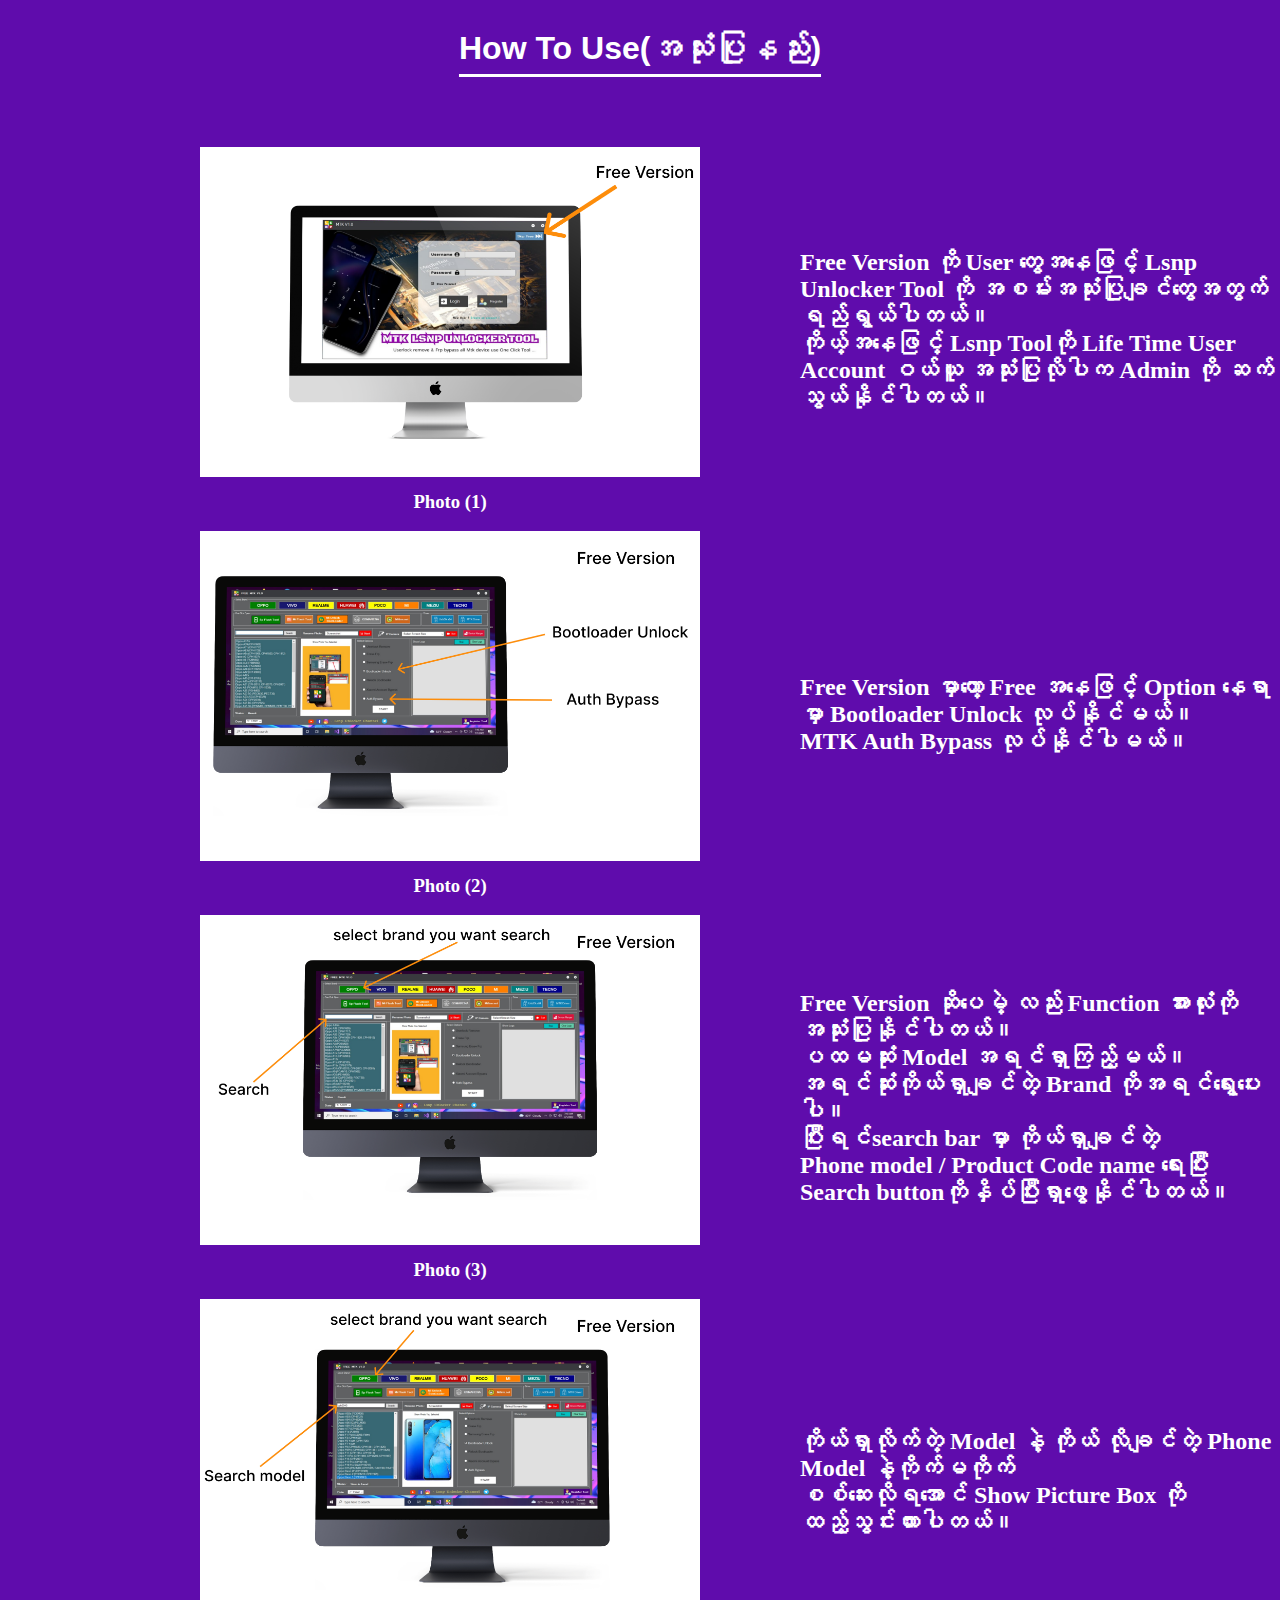
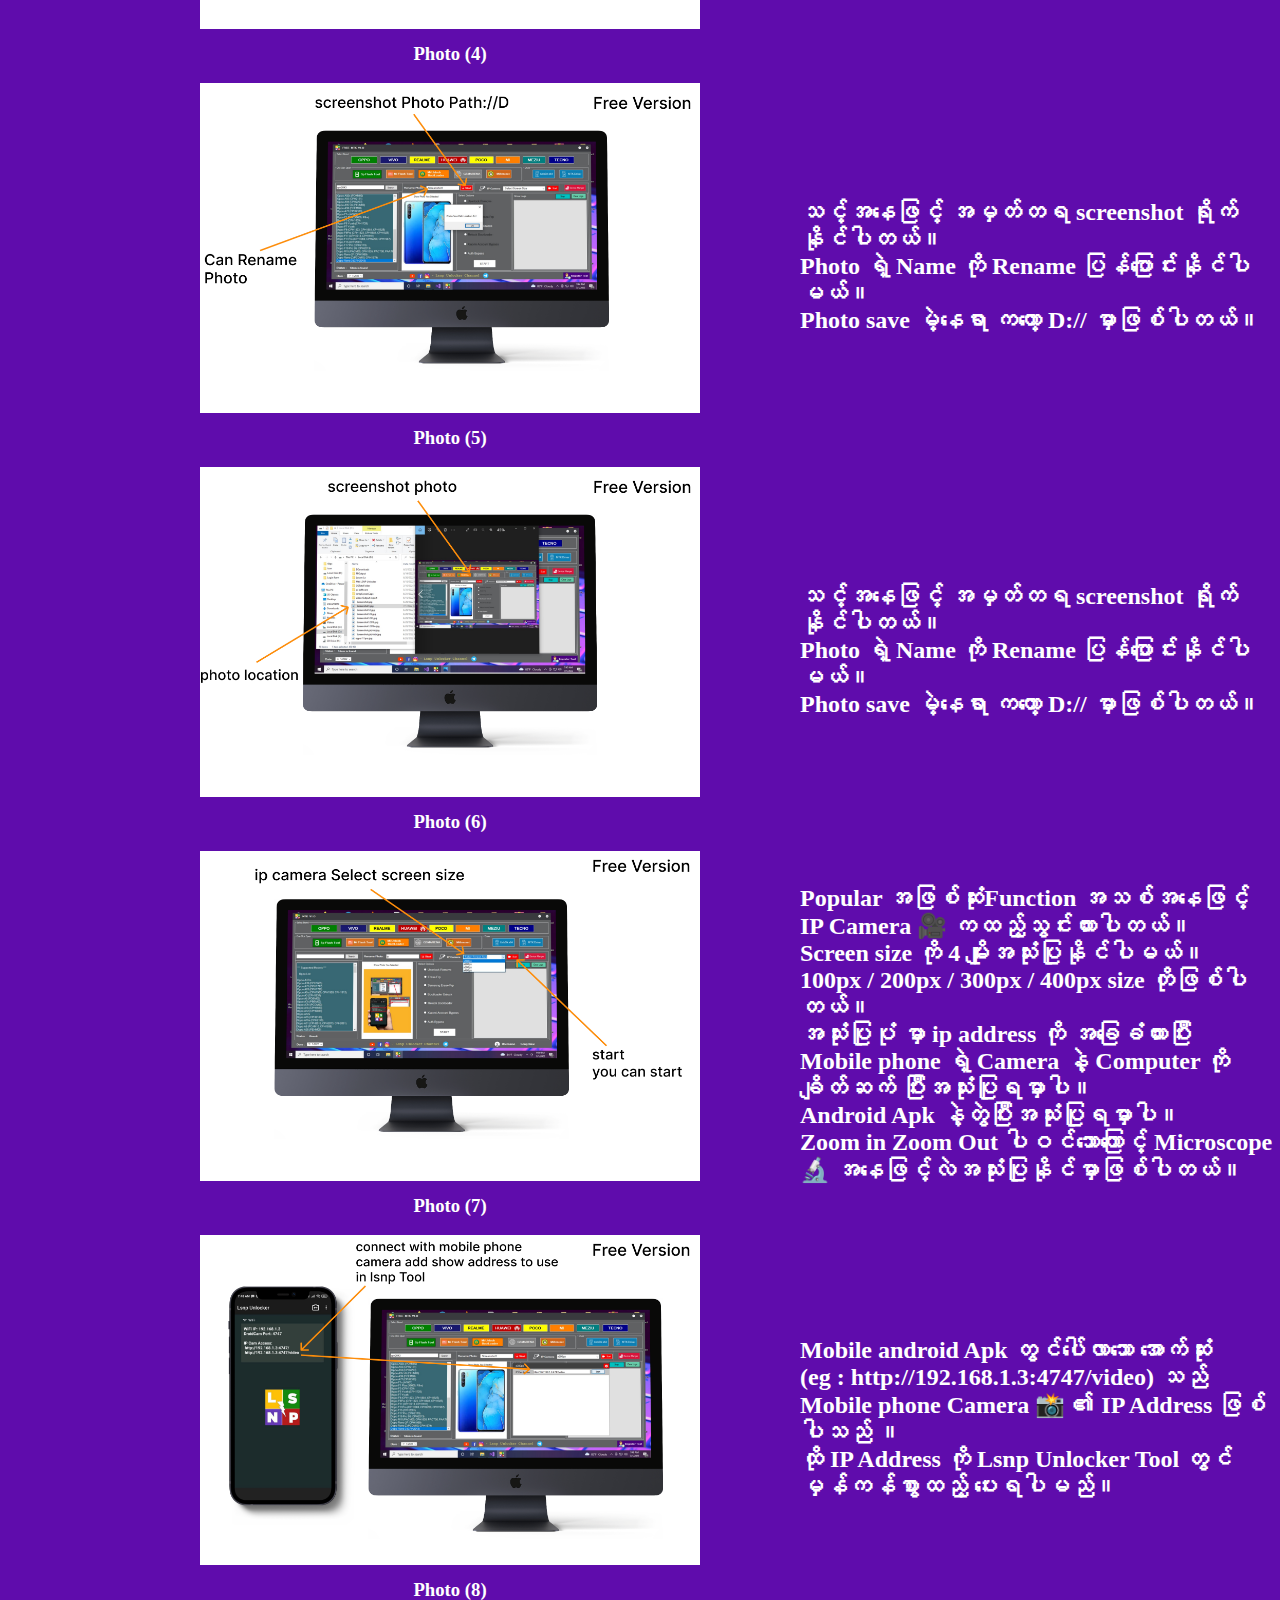
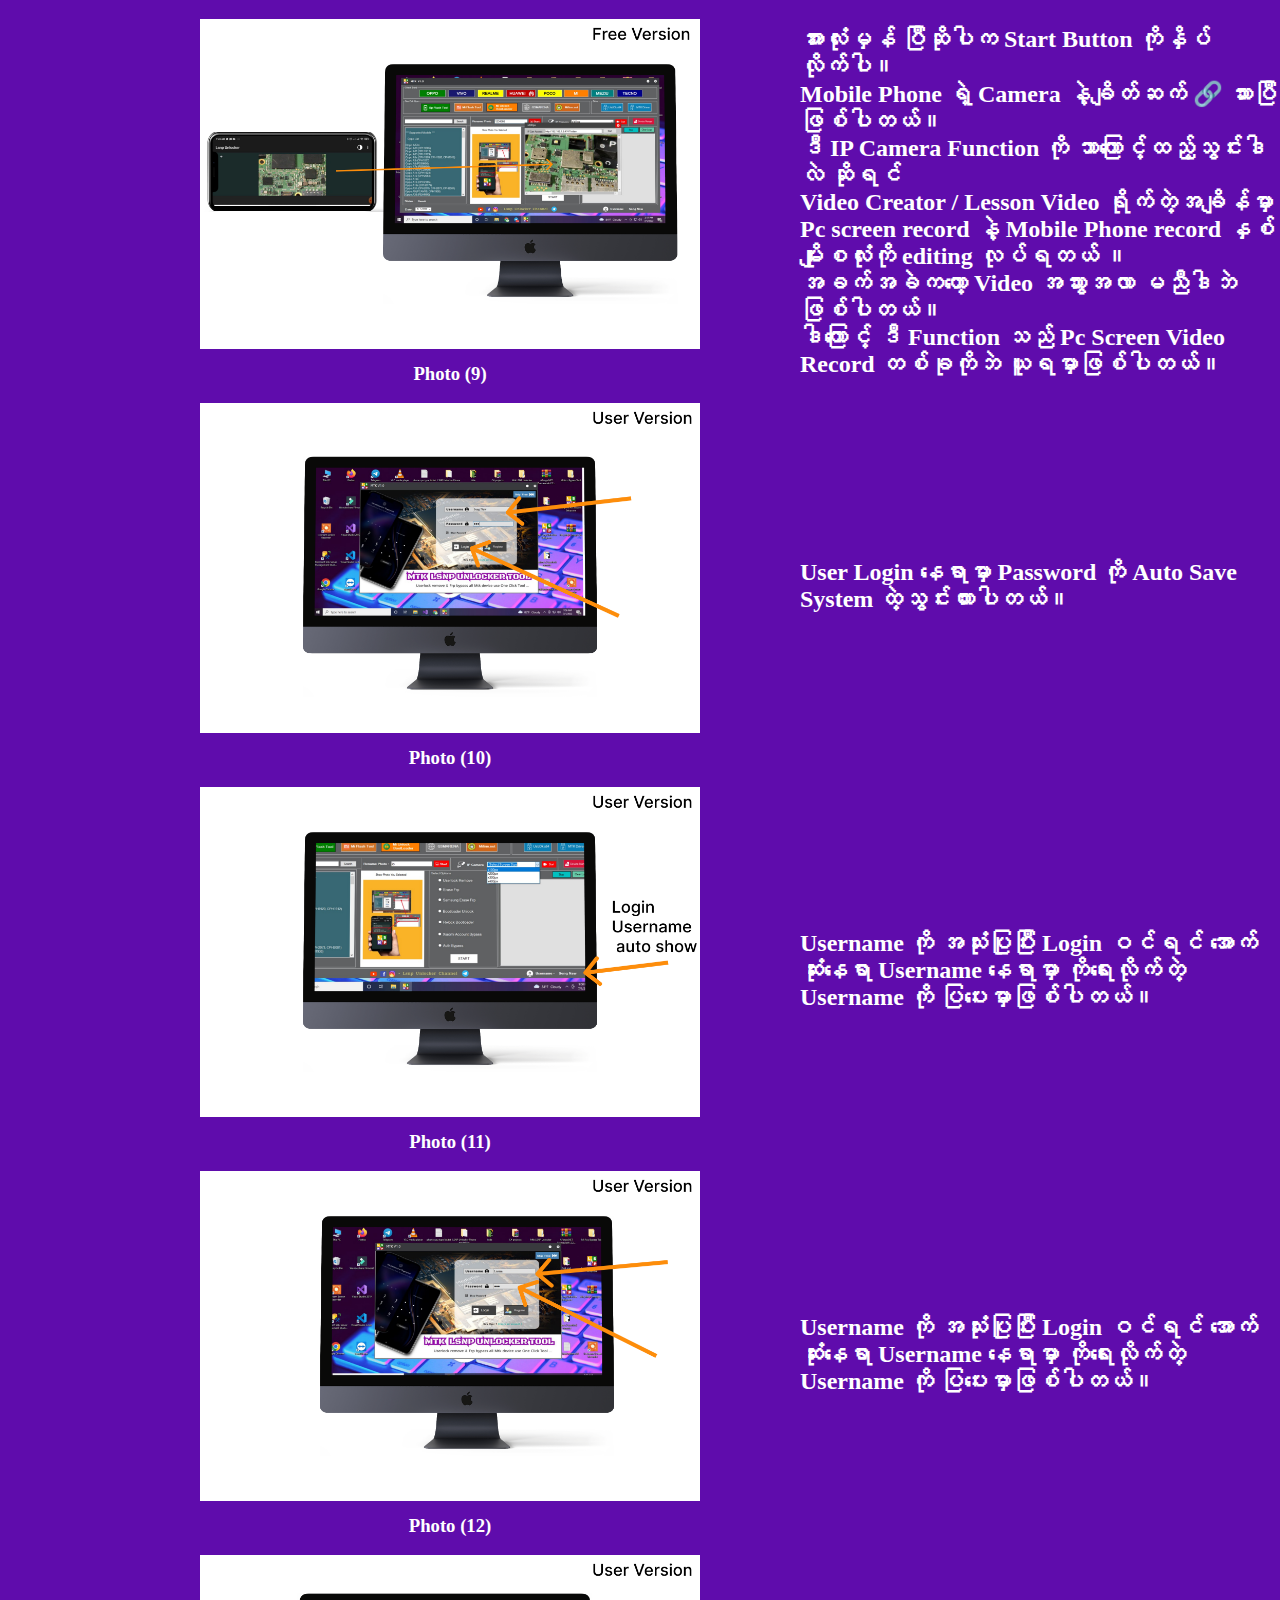
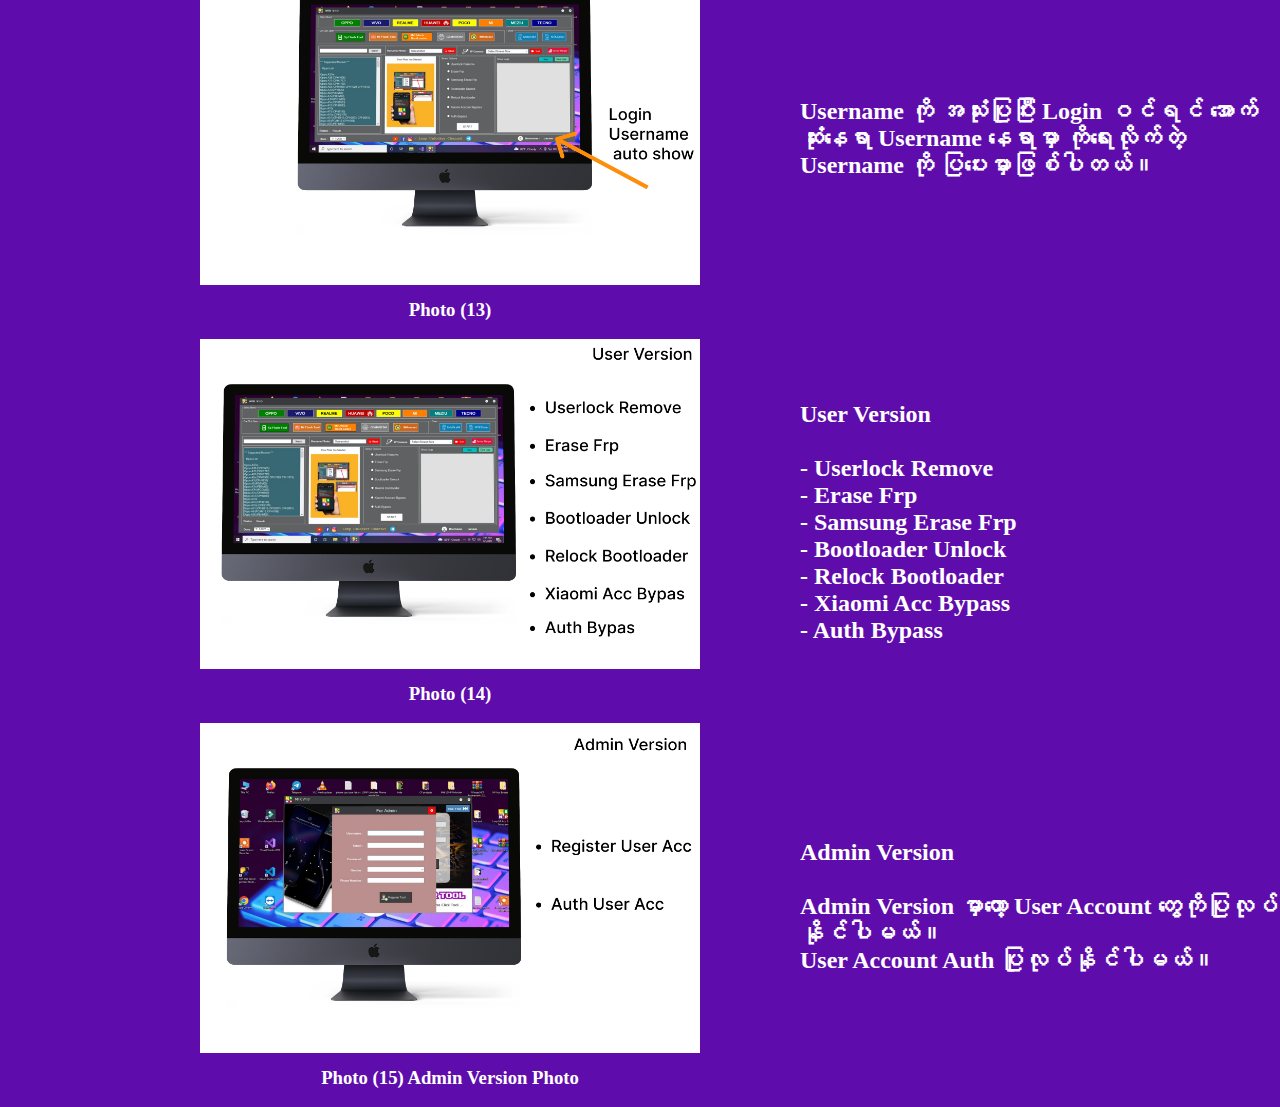
<file: how_to_use.html>
<!DOCTYPE html>
<html lang="en">
<head>
    <meta charset="UTF-8">
    <meta http-equiv="X-UA-Compatible" content="IE=edge">
    <meta name="viewport" content="width=device-width, initial-scale=1.0">
    <title>How To Use</title>
    <link rel="stylesheet" href="css/how_to.css">
    <link rel="shortcut icon" href="icon/lsnp_3Hn_icon.ico">
</head>
<body>
    <div class="container">
        <h1>How To Use(အသုံးပြုနည်း)</h1>
        <div class="how-container">
            <div class="photo-container">             
                <div class="img">
                    <img src="icon/free/1.png" alt="photo(1)"> 
                    <h3>Photo (1)</h3>
                </div> 
                <h2>Free Version ကို User တွေအနေဖြင့် Lsnp Unlocker Tool ကို အစမ်းအသုံးပြုချင်တွေအတွက်ရည်ရွယ်ပါတယ်။<br>
                    ကိုယ့်အနေဖြင့် Lsnp Toolကို Life Time User Account ဝယ်ယူ အသုံးပြုလိုပါက Admin ကို ဆက်သွယ်နိုင်ပါတယ်။ </h2> 
            </div> <br>
            <div class="photo-container">             
                <div class="img">
                    <img src="icon/free/2.png" alt="photo(2)"> 
                    <h3>Photo (2)</h3>
                </div> 
                <h2>Free Version မှာတော့ Free အနေဖြင့် Option နေရာမှာ Bootloader Unlock လုပ်နိုင်မယ်။ <br> MTK Auth Bypass လုပ်နိုင်ပါမယ်။</h2> 
            </div> <br>
            <div class="photo-container">             
                <div class="img">
                    <img src="icon/free/3.png" alt="photo(3)"> 
                    <h3>Photo (3)</h3>
                </div> 
                <h2>Free Version  ဆိုပေမဲ့ လည်း Function အားလုံးကို အသုံးပြုနိုင်ပါတယ်။ <br>
                    ပထမဆုံး Model အရင်ရှာကြည့်မယ်။ <br>
                    အရင်ဆုံးကိုယ်ရှာချင်တဲ့ Brand ကိုအရင်ရွေးပေးပါ။ <br>
                    ပြီးရင်search bar မှာ ကိုယ်ရှာချင်တဲ့  <br>
                     Phone model / Product Code name ရေးပြီး Search buttonကိုနှိပ်ပြီးရှာဖွေနိုင်ပါတယ်။</h2> 
            </div> <br>
            <div class="photo-container">             
                <div class="img">
                    <img src="icon/free/4.png" alt="photo(4)"> 
                    <h3>Photo (4)</h3>
                </div> 
                <h2>ကိုယ်ရှာလိုက်တဲ့ Model နဲ့ ကိုယ် လိုချင်တဲ့ Phone Model နဲ့ကိုက်မကိုက် <br> စစ်ဆေးလိုရအောင် Show Picture Box ကိုထည့်သွင်းထားပါတယ်။</h2> 
            </div> <br>
            <div class="photo-container">             
                <div class="img">
                    <img src="icon/free/5.png" alt="photo(5)"> 
                    <h3>Photo (5)</h3>
                </div> 
                <h2>သင့်အနေဖြင့် အမှတ်တရ screenshot ရိုက်နိုင်ပါတယ်။ <br>
                    Photo ရဲ့ Name ကို Rename ပြန်ပြောင်းနိုင်ပါမယ်။ <br>
                    Photo save မဲ့နေရာ ကတော့ D:// မှာဖြစ်ပါတယ်။</h2> 
            </div> <br>
            <div class="photo-container">             
                <div class="img">
                    <img src="icon/free/6.png" alt="photo(6)"> 
                    <h3>Photo (6)</h3>
                </div> 
                <h2>သင့်အနေဖြင့် အမှတ်တရ screenshot ရိုက်နိုင်ပါတယ်။ <br>
                    Photo ရဲ့ Name ကို Rename ပြန်ပြောင်းနိုင်ပါမယ်။ <br>
                    Photo save မဲ့နေရာ ကတော့ D:// မှာဖြစ်ပါတယ်။</h2>  
            </div> <br>
            
            <div class="photo-container">             
                <div class="img">
                    <img src="icon/free/8.png" alt="photo(8)"> 
                    <h3>Photo (7)</h3>
                </div> 
                <h2>Popular အဖြစ်ဆုံးFunction အသစ်အနေဖြင့် IP Camera 🎥 ကထည့်သွင်းထားပါတယ်။ <br>
                     Screen size ကို 4 မျိုးအသုံးပြုနိုင်ပါမယ်။ <br>
                     100px / 200px / 300px / 400px size တိုဖြစ်ပါတယ်။ <br>
                      အသုံးပြုပုံ မှာ ip address ကို အခြေခံထားပြီး <br>
                      Mobile phone ရဲ့ Camera နဲ့ Computer ကိုချိတ်ဆက် ပြီးအသုံးပြုရမှာပါ။ <br>
                      Android Apk နဲ့တွဲပြီးအသုံးပြုရမှာပါ။ <br>
                     Zoom in Zoom Out ပါဝင်သောကြောင့် Microscope 🔬 အနေဖြင့်လဲအသုံးပြုနိုင်မှာဖြစ်ပါတယ်။</h2> 
            </div> <br>
            <div class="photo-container">             
                <div class="img">
                    <img src="icon/free/9.png" alt="photo(9)"> 
                    <h3>Photo (8)</h3>
                </div> 
                <h2>Mobile android Apk တွင်ပေါ်လာသော အောက်ဆုံး <br>
                    (eg : http://192.168.1.3:4747/video) သည်  <br>
                    Mobile phone Camera 📸  ၏ IP Address ဖြစ်ပါသည် ။ <br>
                     ထို IP Address ကို Lsnp Unlocker Tool တွင် မှန်ကန်စွာထည့် ပေးရပါမည်။</h2> 
            </div> <br> 
            <div class="photo-container">             
                <div class="img">
                    <img src="icon/free/11.png" alt="photo(11)"> 
                    <h3>Photo (9)</h3>
                </div> 
                <h2>အားလုံးမှန် ပြီဆိုပါက Start Button ကိုနှိပ်လိုက်ပါ။ <br>
                    Mobile Phone ရဲ့ Camera နဲ့ချိတ်ဆက် 🔗 သားပြီဖြစ်ပါတယ်။ <br>
                    ဒီ IP Camera Function ကို ဘာကြောင့်ထည့်သွင်းဒါလဲ ဆိုရင် <br>
                    Video Creator / Lesson Video ရိုက်တဲ့အချိန်မှာ <br>
                    Pc screen record နဲ့ Mobile Phone record နှစ်မျိုးစလုံးကို editing လုပ်ရတယ် ။ <br>
                    အခက်အခဲကတော့ Video အသွားအလာ မညီဒါဘဲဖြစ်ပါတယ်။ <br>
                    ဒါကြောင့် ဒီ Function သည် Pc Screen Video Record တစ်ခုကိုဘဲ ယူရမှာဖြစ်ပါတယ်။</h2> 
            </div> <br>
            <div class="photo-container">             
                <div class="img">
                    <img src="icon/user/1.png" alt="photo(1)"> 
                    <h3>Photo (10)</h3>
                </div> 
                <h2>User Login နေရာမှာ Password ကို Auto Save System ထဲ့သွင်းထားပါတယ်။ <br>
                   </h2> 
            </div> <br>
            <div class="photo-container">             
                <div class="img">
                    <img src="icon/user/2.png" alt="photo(2)"> 
                    <h3>Photo (11)</h3>
                </div> 
                <h2> Username ကို အသုံးပြုပြီး Login ဝင်ရင် အောက်ဆုံးနေရာ Username နေရာမှာ ကိုရေးလိုက်တဲ့ <br>
                    Username ကို ပြပေးမှာဖြစ်ပါတယ်။ </h2> 
            </div> <br>
            <div class="photo-container">             
                <div class="img">
                    <img src="icon/user/3.png" alt="photo(3)"> 
                    <h3>Photo (12)</h3>
                </div> 
                <h2>Username ကို အသုံးပြုပြီး Login ဝင်ရင် အောက်ဆုံးနေရာ Username နေရာမှာ ကိုရေးလိုက်တဲ့ <br>
                    Username ကို ပြပေးမှာဖြစ်ပါတယ်။</h2> 
            </div> <br>
            <div class="photo-container">             
                <div class="img">
                    <img src="icon/user/4.png" alt="photo(4)"> 
                    <h3>Photo (13)</h3>
                </div> 
                <h2>Username ကို အသုံးပြုပြီး Login ဝင်ရင် အောက်ဆုံးနေရာ Username နေရာမှာ ကိုရေးလိုက်တဲ့ <br>
                    Username ကို ပြပေးမှာဖြစ်ပါတယ်။</h2> 
            </div> <br>
            <div class="photo-container">             
                <div class="img">
                    <img src="icon/user/5.png" alt="photo(5)"> 
                    <h3>Photo (14)</h3>
                </div> 
                <h2>User Version <br> <br>
                    - Userlock Remove <br>
                    - Erase Frp <br>
                    - Samsung Erase Frp <br>
                    - Bootloader Unlock <br>
                    - Relock Bootloader <br>
                    - Xiaomi Acc Bypass <br>
                    - Auth Bypass
                </h2> 
            </div> <br>
            <div class="photo-container">             
                <div class="img">
                    <img src="icon/user/Admin.png" alt="photo(admin)"> 
                    <h3>Photo (15) Admin Version Photo</h3>
                </div> 
                <h2>Admin Version <br> <br>

                    Admin Version မှာတော့ User Account တွေကိုပြုလုပ်နိုင်ပါမယ်။ <br>
                    User Account Auth ပြုလုပ်နိုင်ပါမယ်။</h2> 
            </div> <br>
        </div>
    </div>
</body>
</html>
</file>
<file: css/how_to.css>
* {
    margin:0;
    padding:0;
    box-sizing: border-box;
    background-color: rgb(95, 12, 172);
}
h1 {
    color: white;
    display: flex;
    justify-content: center;
    padding-top: 30px;
    padding-bottom: 80px;
    font-family: Verdana, Geneva, Tahoma, sans-serif;
    text-decoration: underline;
    text-underline-offset: 15px;
}
.how-container {
    display: flex;
    flex-direction: column;
    margin-left: 200px;
}
.photo-container {
    display: flex;
    flex-direction: row;
}
.photo-container h2 {
    display: flex;
    justify-content: center;
    color: white;
    margin-left: 100px;
    align-items: center;
}
.photo-container img {
    width: 500px;
    height: 330px;
}
.photo-container h3 {
    display: flex;
    justify-content: center;
    padding-top: 10px;
    color: white;
}
@media(max-width:1200px) {
    .how-container {
        margin-left: 30px;
    }
    .photo-container h2 {
        margin-left: 30px;
    }
}
@media(max-width:850px) {
    .how-container {   
        margin-left: 10px;
    }
    h1 {
        font-size: 25px;
    }
    .photo-container img {
        width: 400px;
        height: 230px;
        margin-left: 15 0px;
    }
    .photo-container {
        display: flex;
        flex-direction: column;
        padding: 20px;
    }
    .photo-container h2 {
        font-size: 20px;
    }
    .img {
        padding: 20px;
    }
}
@media(max-width:550px) {
    .how-container {   
        margin-left: 2px;
    }
    h1 {
        font-size: 20px;
    }
    .photo-container img {
        width: 300px;
        height: 180px;
        margin-left: 60px;
    }
    
    .photo-container h2 {
        font-size: 17px;
    }
    .img {
        padding: 21px;
    }
}
@media(max-width:400px) {
   
    h1 {
        font-size: 20px;
    }
    .photo-container img {
        width: 300px;
        height: 180px;
        margin-left: 0px;
    }
    
    .photo-container h2 {
        font-size: 16px;
    }
    .img {
        padding: 18px;
    }
}
</file>
